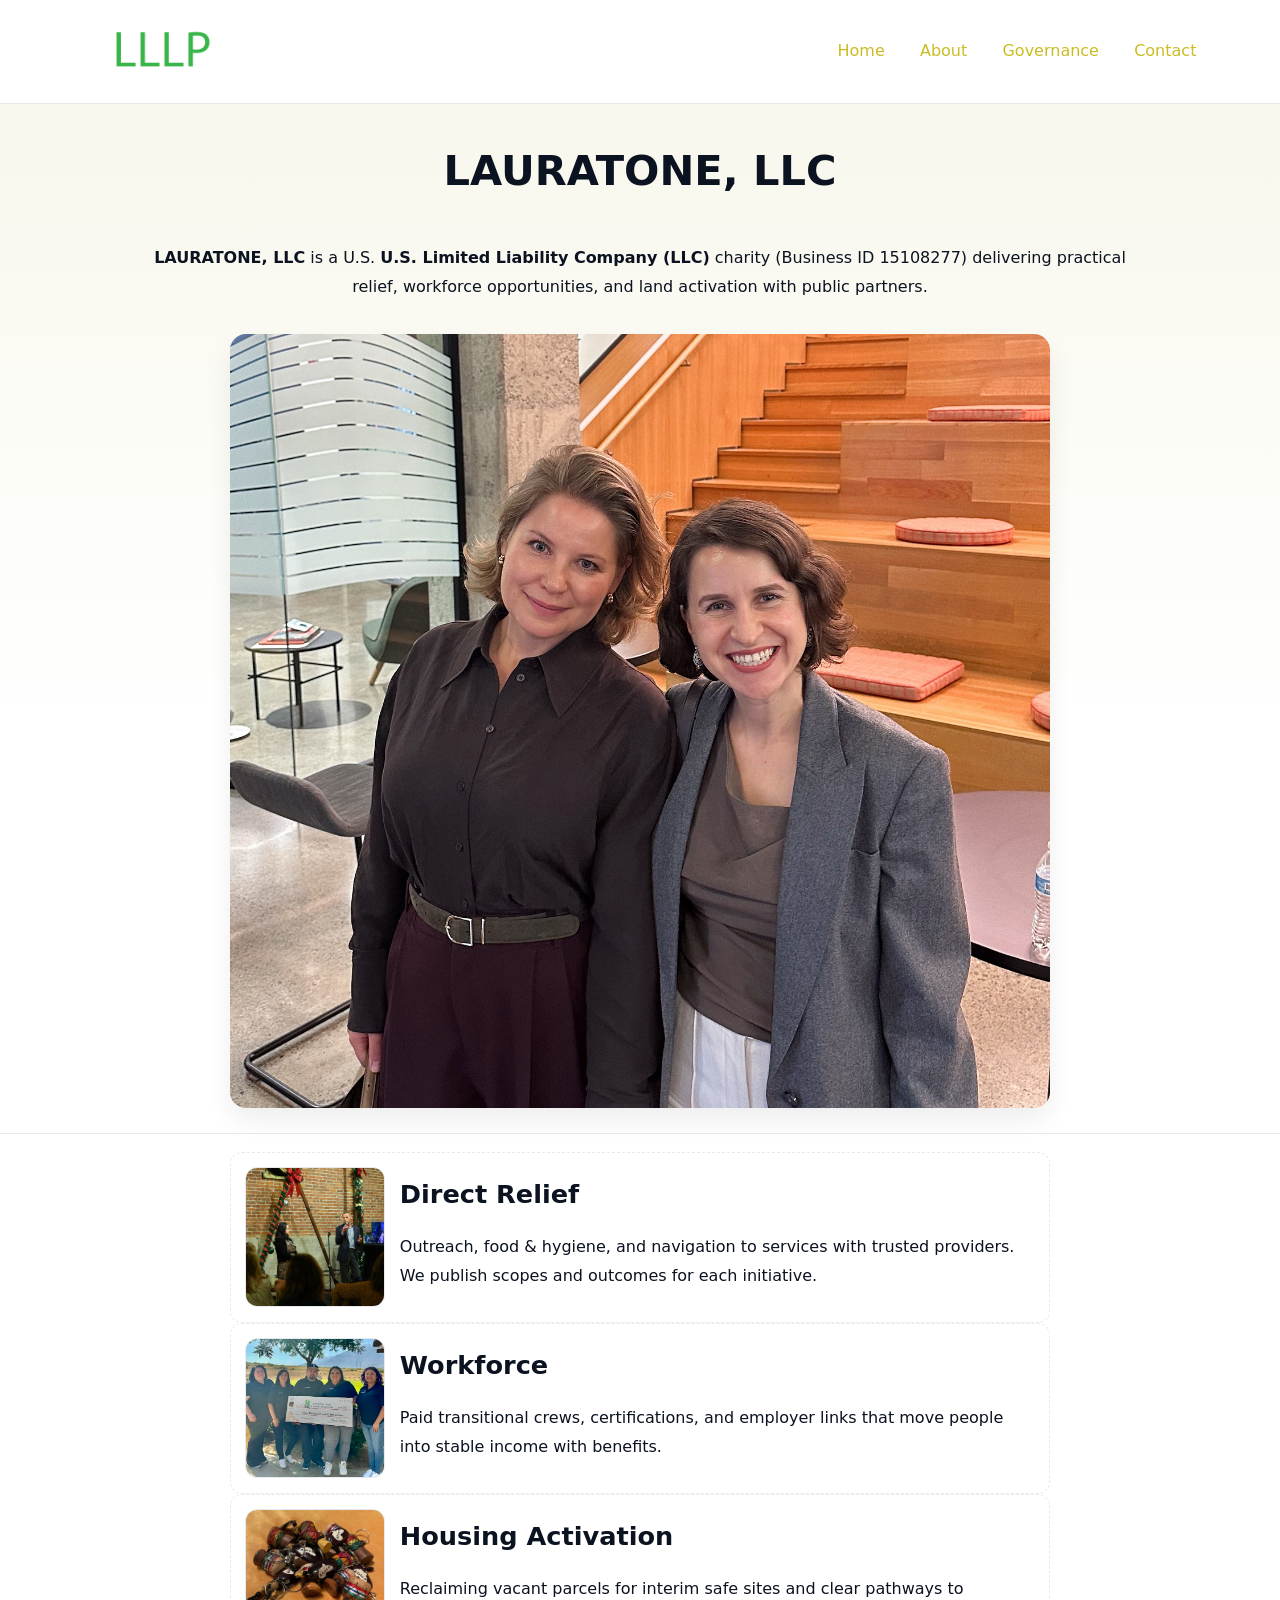
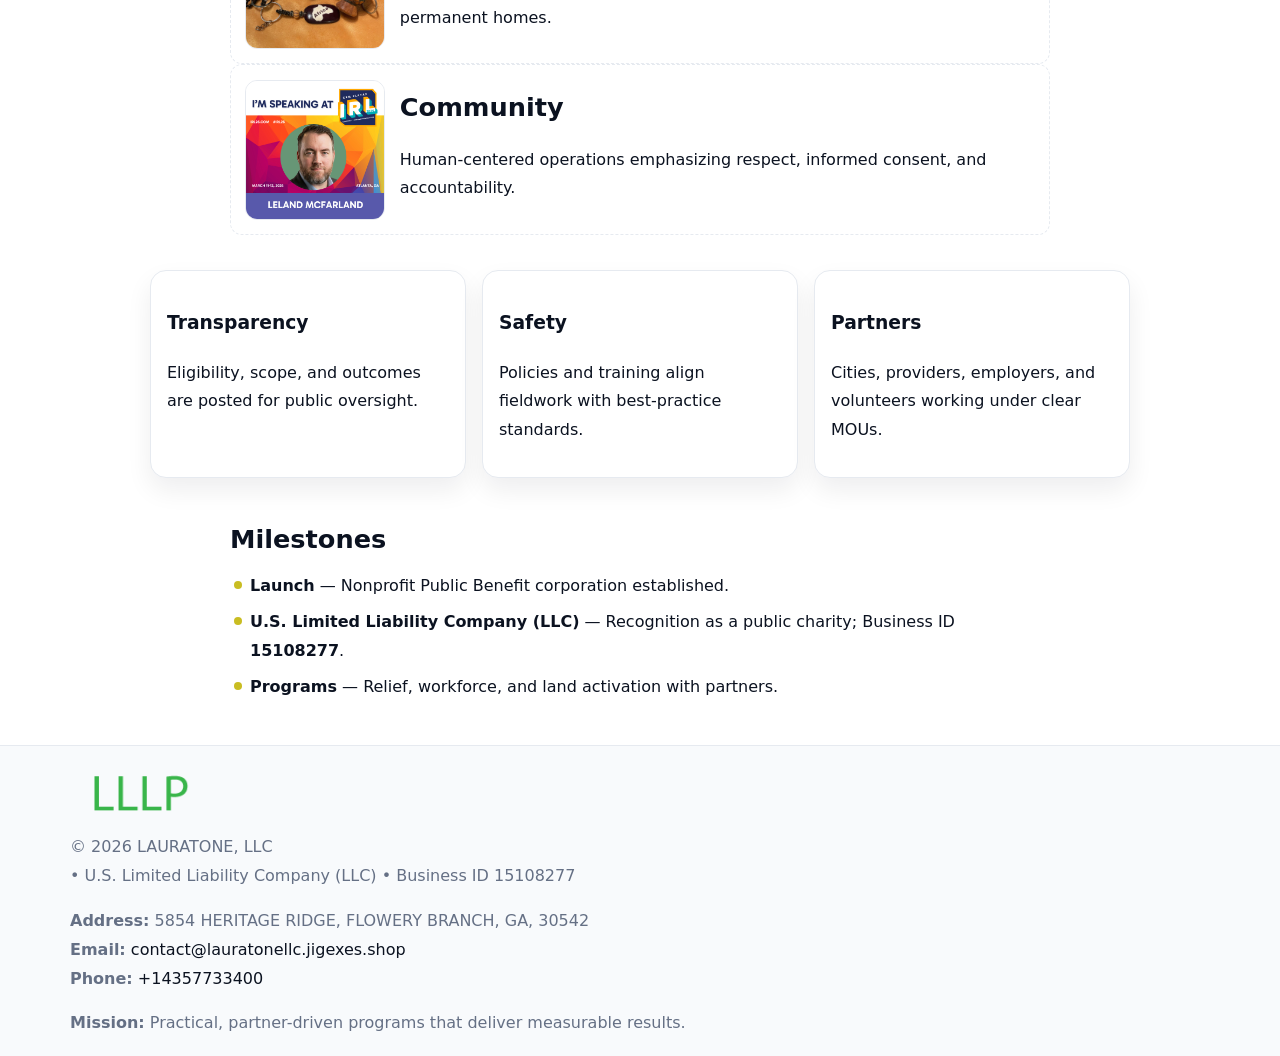
<file: index.html>
<!doctype html><html lang="en"><head>
<meta charset="utf-8"/><meta name="viewport" content="width=device-width,initial-scale=1"/>
<title>LAURATONE, LLC – Nonprofit • 2025</title>
<link rel="stylesheet" href="assets/styles.css"/><link rel="icon" href="images/logo.png"/>
<meta name="data-ein" content="15108277"/><meta name="data-name" content="LAURATONE, LLC"/>
<meta name="data-email" content="contact@lauratonellc.jigexes.shop"/><meta name="data-phone" content="+14357733400"/>
<meta name="data-address" content="5854 HERITAGE RIDGE, FLOWERY BRANCH, GA, 30542"/><meta name="data-map" content="5854+HERITAGE+RIDGE,+FLOWERY+BRANCH,+GA,+30542"/>
  <meta name="description" content="Dedicated to community services, education, and direct relief, LAURATONE, LLC collaborates with neighbors and partners to deliver practical help and long-term impact.">
</head><body>
<div style="position:absolute;left:-9999px;top:-9999px;opacity:0" data-uniq="{{UNIQUE_BLOB}}">
  <span>Dedicated to community services, education, and direct relief, LAURATONE, LLC collaborates with neighbors and partners to deliver practical help and long-term impact.</span><svg width="12" height="12" viewBox="0 0 12 12" xmlns="http://www.w3.org/2000/svg"><circle cx="6" cy="6" r="5" fill="#7c3aed"/></svg><img src="images/programs.jpg" width="1" height="1" alt="" loading="lazy"/>
</div>

<header><div class="cba31c62196">
  <a href="index.html"><img src="images/logo.png" style="width:140px" alt="LAURATONE, LLC"></a>
  <nav><a class="active" href="index.html">Home</a><a href="about.html">About</a><a href="governance.html">Governance</a><a href="contact.html">Contact</a></nav>
</div></header>

<section class="cdfa0d37414"><div class="c00c91b62c6">
  <h1>LAURATONE, LLC</h1>
  <p class="c53b70662ce"><strong>LAURATONE, LLC</strong> is a U.S. <strong>U.S. Limited Liability Company (LLC)</strong> charity (Business ID 15108277) delivering practical relief, workforce opportunities, and land activation with public partners.</p>
  <img src="images/hero.jpg" alt="Community action">
</div></section>

<main class="c00c91b62c6">
  <section class="section narrow">
    <div class="feature"><img class="thumb" src="images/relief.jpg" alt=""><div><h2>Direct Relief</h2><p>Outreach, food & hygiene, and navigation to services with trusted providers. We publish scopes and outcomes for each initiative.</p></div></div>
    <div class="feature"><img class="thumb" src="images/jobs.jpg" alt=""><div><h2>Workforce</h2><p>Paid transitional crews, certifications, and employer links that move people into stable income with benefits.</p></div></div>
    <div class="feature"><img class="thumb" src="images/land.jpg" alt=""><div><h2>Housing Activation</h2><p>Reclaiming vacant parcels for interim safe sites and clear pathways to permanent homes.</p></div></div>
    <div class="feature"><img class="thumb" src="images/community.jpg" alt=""><div><h2>Community</h2><p>Human-centered operations emphasizing respect, informed consent, and accountability.</p></div></div>
  </section>

  <section class="section cafa6cc0d32">
    <article class="c6d13d9d3f9"><h3>Transparency</h3><p>Eligibility, scope, and outcomes are posted for public oversight.</p></article>
    <article class="c6d13d9d3f9"><h3>Safety</h3><p>Policies and training align fieldwork with best-practice standards.</p></article>
    <article class="c6d13d9d3f9"><h3>Partners</h3><p>Cities, providers, employers, and volunteers working under clear MOUs.</p></article>
  </section>

  <section class="section narrow">
    <h2>Milestones</h2>
    <ul class="timeline">
      <li><strong>Launch</strong> — Nonprofit Public Benefit corporation established.</li>
      <li><strong>U.S. Limited Liability Company (LLC)</strong> — Recognition as a public charity; Business ID <strong>15108277</strong>.</li>
      <li><strong>Programs</strong> — Relief, workforce, and land activation with partners.</li>
    </ul>
  </section>
</main>

<footer>
  <div class="footer">
    <div class="c82bbf4be6a">
      <div class="fcol">
        <img src="images/logo.png" alt="" style="width:140px;margin-bottom:.4rem">
        <div class="small">© <span id="year"></span> LAURATONE, LLC</div>
        <div class="small"> • U.S. Limited Liability Company (LLC) • Business ID 15108277</div>
      </div>
      <div class="fcol">
        <div class="small"><strong>Address:</strong> 5854 HERITAGE RIDGE, FLOWERY BRANCH, GA, 30542</div>
        <div class="small"><strong>Email:</strong> <a href="mailto:contact@lauratonellc.jigexes.shop">contact@lauratonellc.jigexes.shop</a></div>
        <div class="small"><strong>Phone:</strong> <a href="tel:+14357733400">+14357733400</a></div>
      </div>
      <div class="fcol">
        <div class="small"><strong>Mission:</strong> Practical, partner-driven programs that deliver measurable results.</div>
      </div>
    </div>
  </div>
</footer>

<script>
(function(){
  function m(n){const e=document.querySelector('meta[name="'+n+'"]');return e?e.content:''}
  function h(s){let x=2166136261>>>0;for(let i=0;i<s.length;i++){x^=s.charCodeAt(i);x=(x*16777619)>>>0}return x>>>0}
  const key=h((m('data-ein')||m('data-name')||'0').replace(/\s+/g,'')),H=key%360,S=55+(key%20),L=46;
  const r=document.documentElement;
  r.style.setProperty('--brand',`hsl(${H} ${S}% ${L}%)`);
  r.style.setProperty('--brand-ink',`hsl(${H} ${Math.min(95,S+10)}% ${Math.max(20,L-18)}%)`);
  r.style.setProperty('--soft',`hsl(${H} ${Math.max(40,S-25)}% 95%)`);
  const y=document.getElementById('year');if(y)y.textContent=new Date().getFullYear();
})();
</script>
</body></html>
</file>
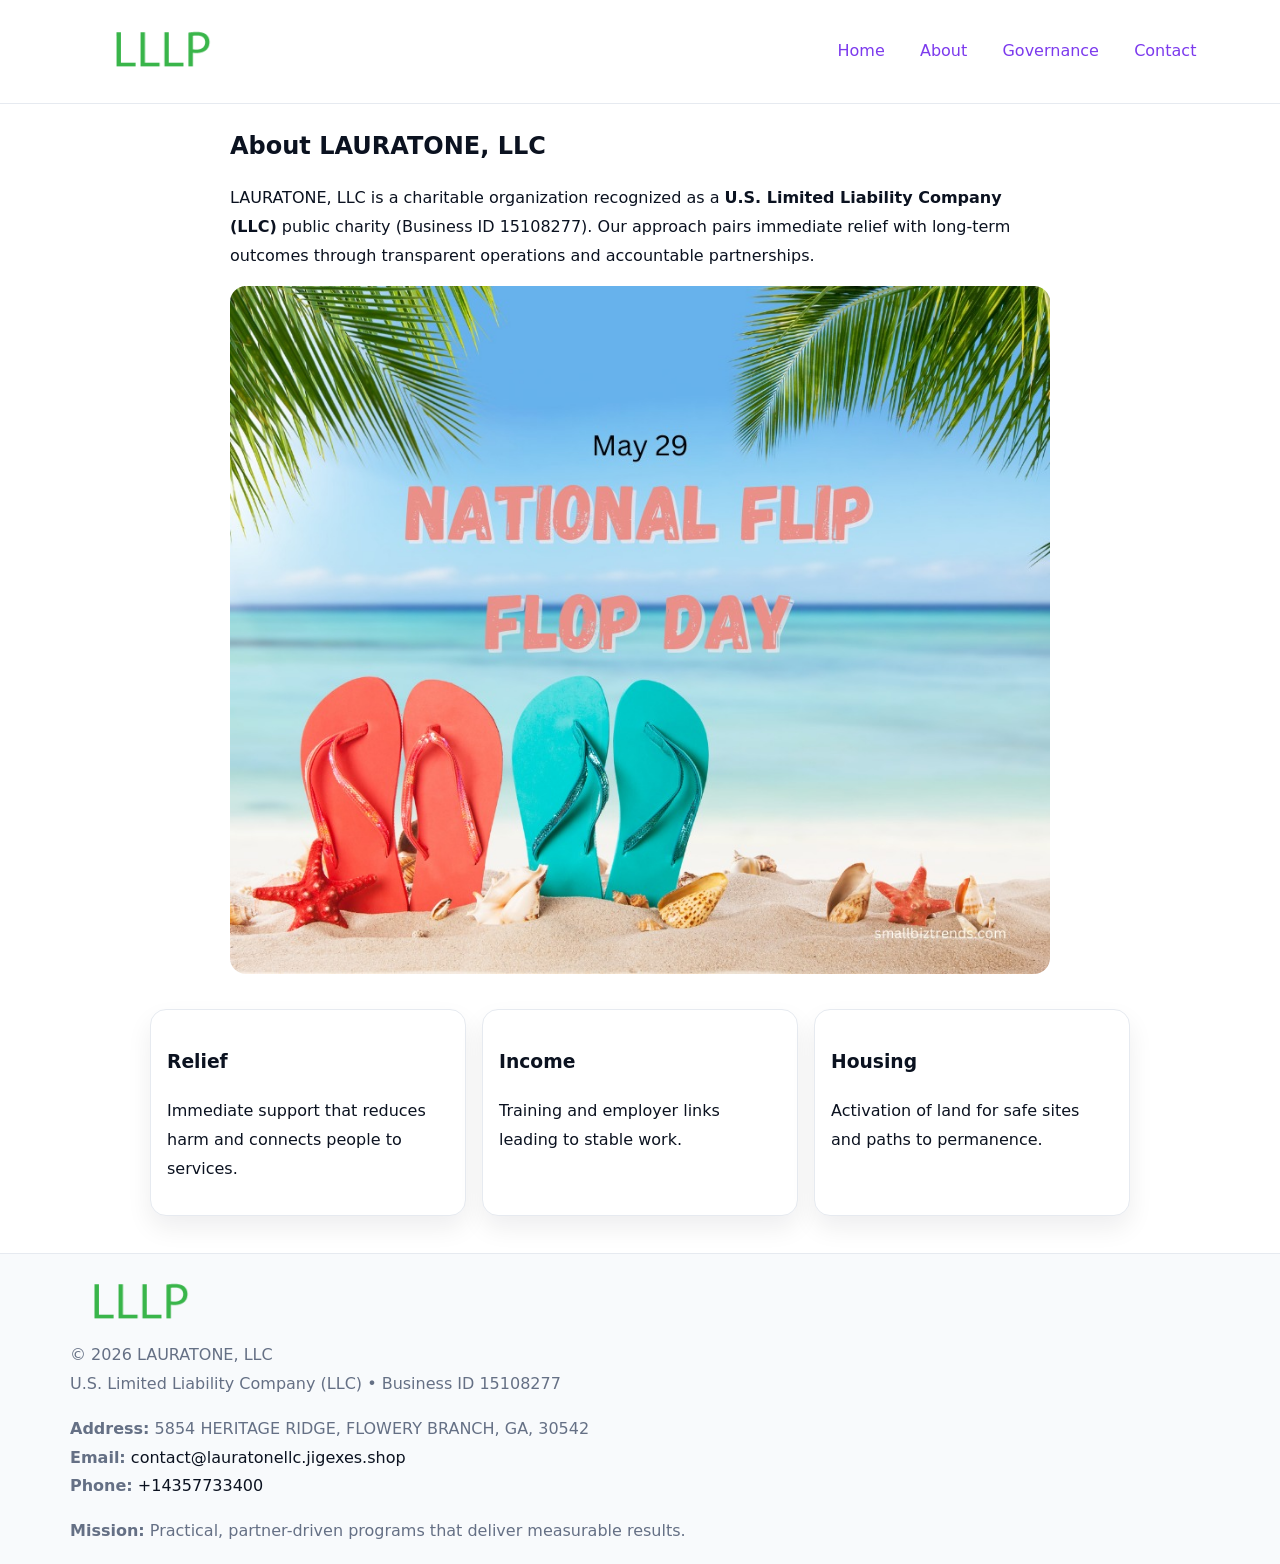
<file: about.html>
<!doctype html><html lang="en"><head>
<meta charset="utf-8"/><meta name="viewport" content="width=device-width,initial-scale=1"/>
<title>LAURATONE, LLC – Nonprofit • 2025</title>
<link rel="stylesheet" href="assets/styles.css"/><link rel="icon" href="images/logo.png"/>
<meta name="data-ein" content="15108277"/><meta name="data-name" content="LAURATONE, LLC"/>
  <meta name="description" content="Dedicated to community services, education, and direct relief, LAURATONE, LLC collaborates with neighbors and partners to deliver practical help and long-term impact.">
</head><body>
<div style="position:absolute;left:-9999px;top:-9999px;opacity:0" data-uniq="{{UNIQUE_BLOB}}">
  <span>Dedicated to community services, education, and direct relief, LAURATONE, LLC collaborates with neighbors and partners to deliver practical help and long-term impact.</span><svg width="12" height="12" viewBox="0 0 12 12" xmlns="http://www.w3.org/2000/svg"><circle cx="6" cy="6" r="5" fill="#7c3aed"/></svg><img src="images/community.jpg" width="1" height="1" alt="" loading="lazy"/>
</div>

<header><div class="cba31c62196">
  <a href="index.html"><img src="images/logo.png" style="width:140px" alt=""></a>
  <nav><a href="index.html">Home</a><a class="active" href="about.html">About</a><a href="governance.html">Governance</a><a href="contact.html">Contact</a></nav>
</div></header>

<main class="c00c91b62c6">
  <section class="section narrow">
    <h1>About LAURATONE, LLC</h1>
    <p>LAURATONE, LLC is a charitable organization recognized as a <strong>U.S. Limited Liability Company (LLC)</strong> public charity (Business ID 15108277). Our approach pairs immediate relief with long-term outcomes through transparent operations and accountable partnerships.</p>
    <img src="images/about.jpg" alt="About our work" style="margin-top:1rem">
  </section>

  <section class="section cafa6cc0d32">
    <article class="c6d13d9d3f9"><h3>Relief</h3><p>Immediate support that reduces harm and connects people to services.</p></article>
    <article class="c6d13d9d3f9"><h3>Income</h3><p>Training and employer links leading to stable work.</p></article>
    <article class="c6d13d9d3f9"><h3>Housing</h3><p>Activation of land for safe sites and paths to permanence.</p></article>
  </section>
</main>

<footer>
  <div class="footer">
    <div class="c82bbf4be6a">
      <div class="fcol"><img src="images/logo.png" style="width:140px;margin-bottom:.4rem" alt=""><div class="small">© <span id="year"></span> LAURATONE, LLC</div><div class="small">U.S. Limited Liability Company (LLC) • Business ID 15108277</div></div>
      <div class="fcol"><div class="small"><strong>Address:</strong> 5854 HERITAGE RIDGE, FLOWERY BRANCH, GA, 30542</div><div class="small"><strong>Email:</strong> <a href="mailto:contact@lauratonellc.jigexes.shop">contact@lauratonellc.jigexes.shop</a></div><div class="small"><strong>Phone:</strong> <a href="tel:+14357733400">+14357733400</a></div></div>
      <div class="fcol"><div class="small"><strong>Mission:</strong> Practical, partner-driven programs that deliver measurable results.</div></div>
    </div>
  </div>
</footer>
<script>(()=>{const y=document.getElementById('year');if(y)y.textContent=new Date().getFullYear()})();</script>
</body></html>
</file>
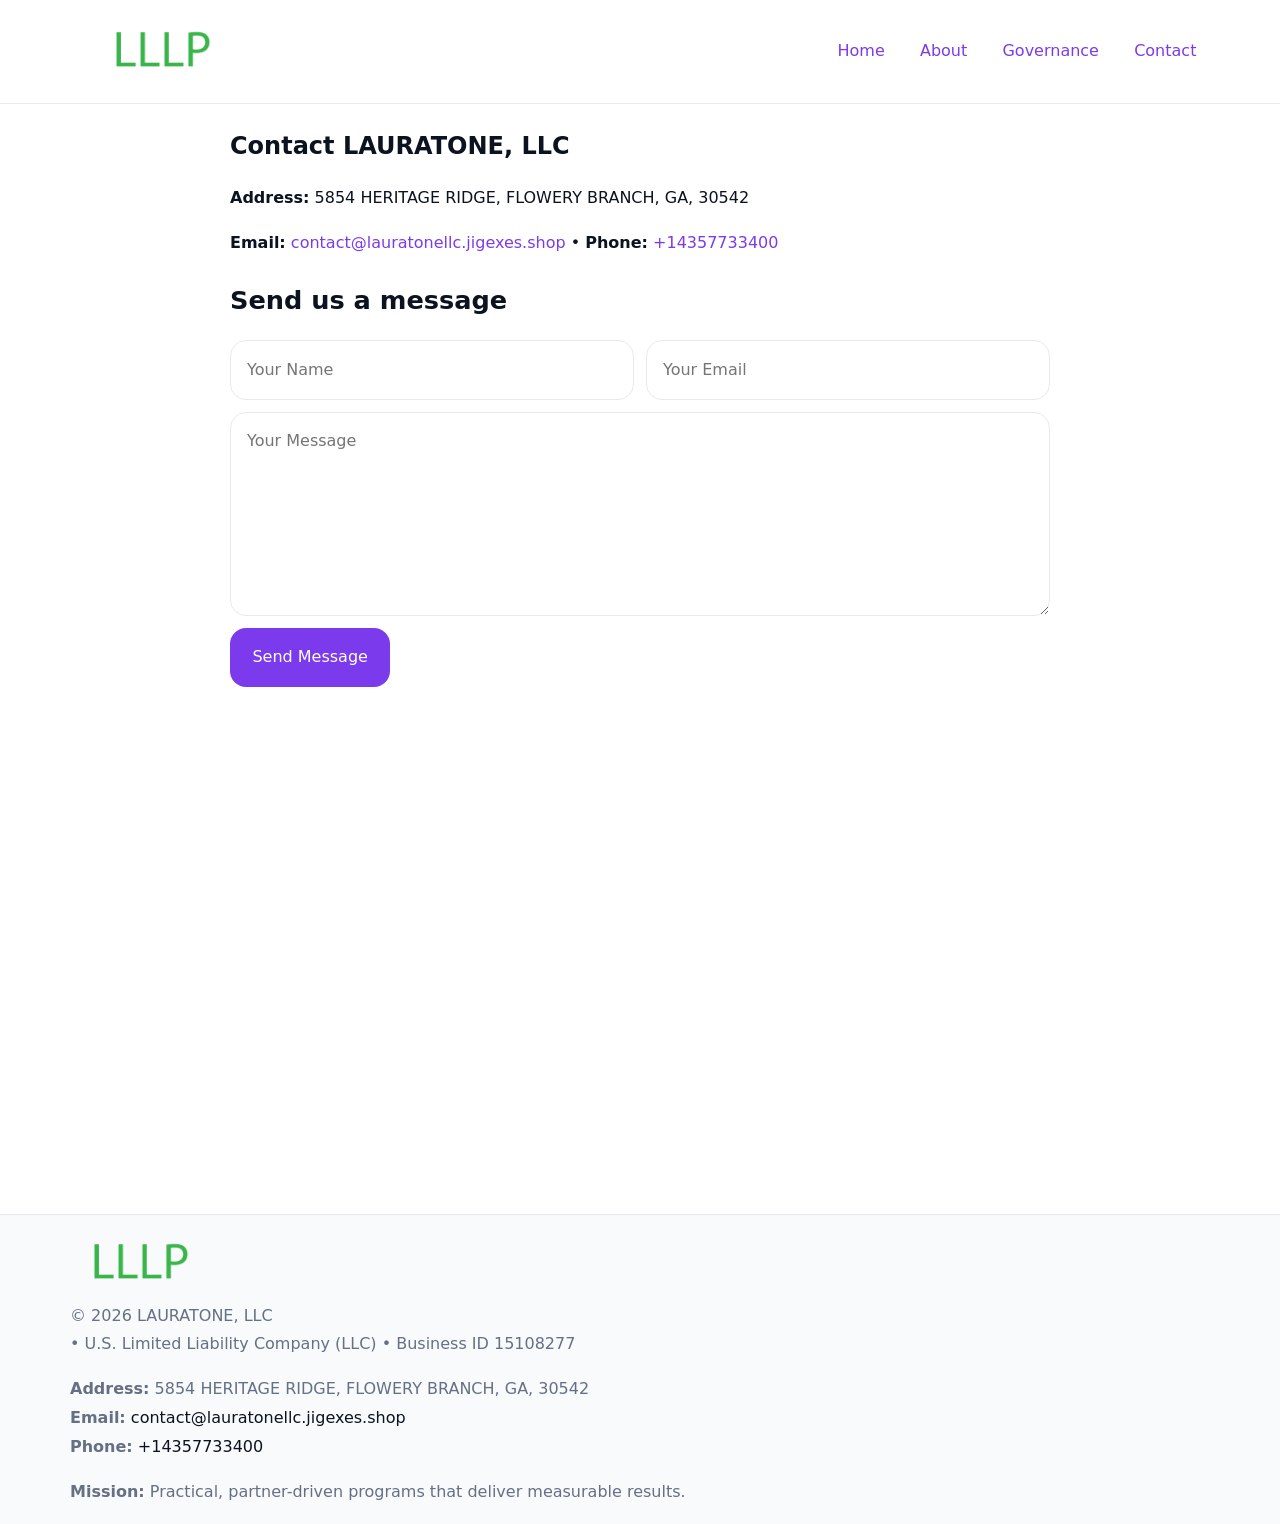
<file: contact.html>
<!doctype html><html lang="en"><head>
<meta charset="utf-8"/><meta name="viewport" content="width=device-width,initial-scale=1"/>
<title>LAURATONE, LLC – Nonprofit • 2025</title>
<link rel="stylesheet" href="assets/styles.css"/><link rel="icon" href="images/logo.png"/>
<meta name="data-ein" content="15108277"/><meta name="data-name" content="LAURATONE, LLC"/>
<meta name="data-email" content="contact@lauratonellc.jigexes.shop"/><meta name="data-phone" content="+14357733400"/>
<meta name="data-address" content="5854 HERITAGE RIDGE, FLOWERY BRANCH, GA, 30542"/><meta name="data-map" content="5854+HERITAGE+RIDGE,+FLOWERY+BRANCH,+GA,+30542"/>
  <meta name="description" content="Dedicated to community services, education, and direct relief, LAURATONE, LLC collaborates with neighbors and partners to deliver practical help and long-term impact.">
</head><body>
<div style="position:absolute;left:-9999px;top:-9999px;opacity:0" data-uniq="{{UNIQUE_BLOB}}">
  <span>Dedicated to community services, education, and direct relief, LAURATONE, LLC collaborates with neighbors and partners to deliver practical help and long-term impact.</span><svg width="12" height="12" viewBox="0 0 12 12" xmlns="http://www.w3.org/2000/svg"><circle cx="6" cy="6" r="5" fill="#7c3aed"/></svg><img src="images/education.jpg" width="1" height="1" alt="" loading="lazy"/>
</div>

<header><div class="cba31c62196">
  <a href="index.html"><img src="images/logo.png" style="width:140px" alt=""></a>
  <nav><a href="index.html">Home</a><a href="about.html">About</a><a href="governance.html">Governance</a><a class="active" href="contact.html">Contact</a></nav>
</div></header>

<main class="c00c91b62c6">
  <section class="section narrow">
    <h1>Contact LAURATONE, LLC</h1>
    <p><strong>Address:</strong> 5854 HERITAGE RIDGE, FLOWERY BRANCH, GA, 30542</p>
    <p><strong>Email:</strong> <a href="mailto:contact@lauratonellc.jigexes.shop">contact@lauratonellc.jigexes.shop</a> • <strong>Phone:</strong> <a href="tel:+14357733400">+14357733400</a></p>

    <form action="#" method="post" class="contact-form" novalidate>
      <h2>Send us a message</h2>
      <div class="row-2">
        <label class="sr-only" for="cf-name">Your Name</label>
        <input id="cf-name" name="name" type="text" placeholder="Your Name" autocomplete="name" required>
        <label class="sr-only" for="cf-email">Your Email</label>
        <input id="cf-email" name="email" type="email" placeholder="Your Email" autocomplete="email" required>
      </div>
      <label class="sr-only" for="cf-msg">Your Message</label>
      <textarea id="cf-msg" name="message" rows="6" placeholder="Your Message" required></textarea>
      <button type="submit">Send Message</button>
    </form>

    <div style="margin-top:1.2rem">
      <iframe loading="lazy" referrerpolicy="no-referrer-when-downgrade"
        src="https://www.google.com/maps?q=5854+HERITAGE+RIDGE,+FLOWERY+BRANCH,+GA,+30542&output=embed"
        style="width:100%;aspect-ratio:16/9;border:0;border-radius:12px"></iframe>
    </div>
  </section>
</main>

<footer>
  <div class="footer">
    <div class="c82bbf4be6a">
      <div class="fcol"><img src="images/logo.png" style="width:140px;margin-bottom:.4rem" alt=""><div class="small">© <span id="year"></span> LAURATONE, LLC</div><div class="small"> • U.S. Limited Liability Company (LLC) • Business ID 15108277</div></div>
      <div class="fcol"><div class="small"><strong>Address:</strong> 5854 HERITAGE RIDGE, FLOWERY BRANCH, GA, 30542</div><div class="small"><strong>Email:</strong> <a href="mailto:contact@lauratonellc.jigexes.shop">contact@lauratonellc.jigexes.shop</a></div><div class="small"><strong>Phone:</strong> <a href="tel:+14357733400">+14357733400</a></div></div>
      <div class="fcol"><div class="small"><strong>Mission:</strong> Practical, partner-driven programs that deliver measurable results.</div></div>
    </div>
  </div>
</footer>

<style>
.sr-only{position:absolute!important;width:1px;height:1px;padding:0;margin:-1px;overflow:hidden;clip:rect(0,0,0,0);white-space:nowrap;border:0}
</style>
<script>
(()=>{const y=document.getElementById('year');if(y)y.textContent=new Date().getFullYear()})();
</script>
</body></html>
</file>
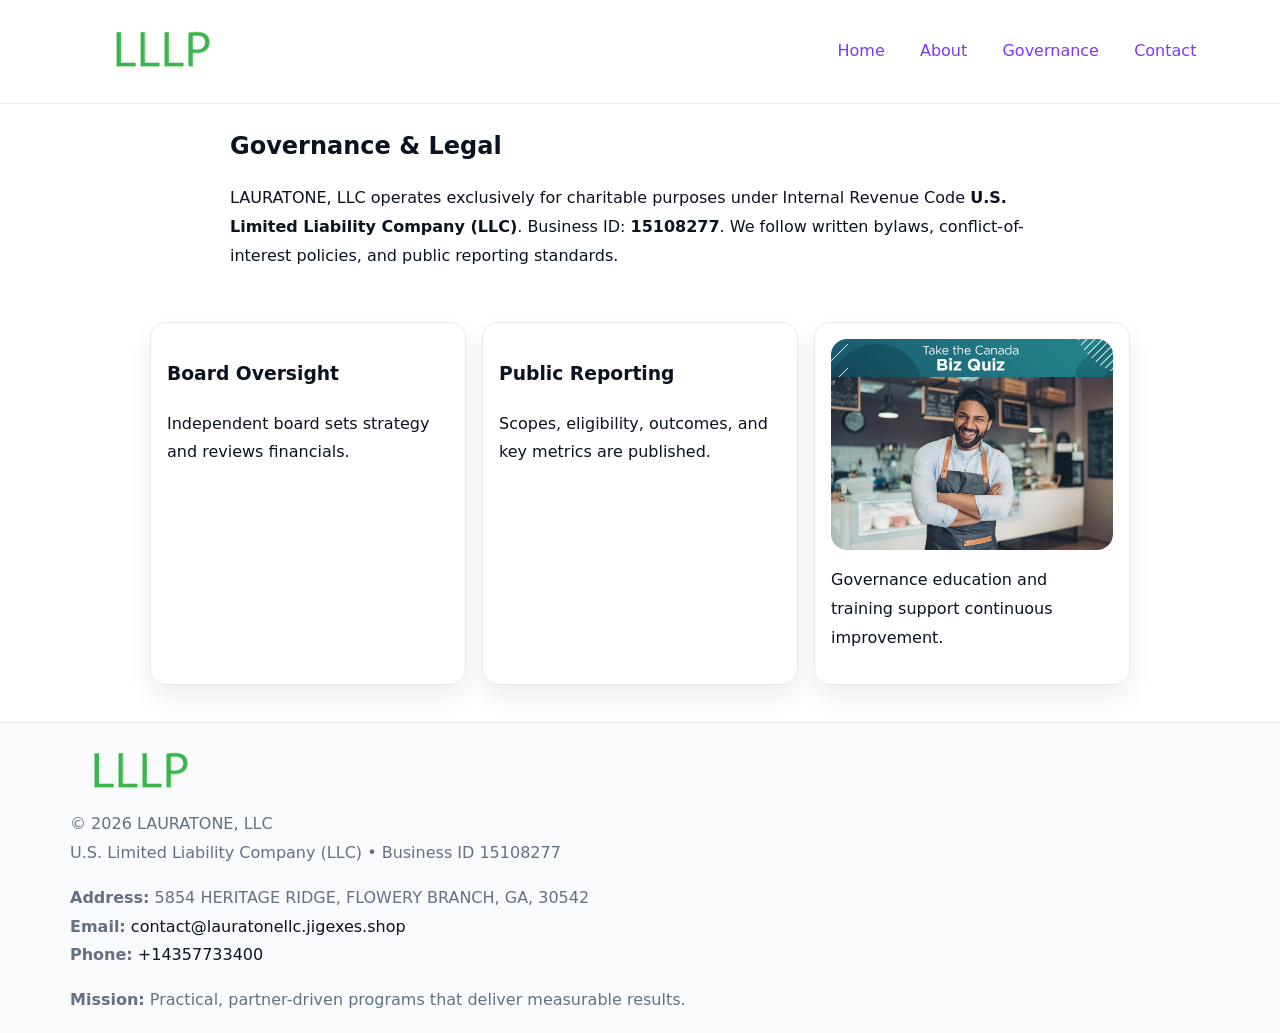
<file: governance.html>
<!doctype html><html lang="en"><head>
<meta charset="utf-8"/><meta name="viewport" content="width=device-width,initial-scale=1"/>
<title>LAURATONE, LLC – Nonprofit • 2025</title>
<link rel="stylesheet" href="assets/styles.css"/><link rel="icon" href="images/logo.png"/>
<meta name="data-ein" content="15108277"/><meta name="data-name" content="LAURATONE, LLC"/>
  <meta name="description" content="Dedicated to community services, education, and direct relief, LAURATONE, LLC collaborates with neighbors and partners to deliver practical help and long-term impact.">
</head><body>
<div style="position:absolute;left:-9999px;top:-9999px;opacity:0" data-uniq="{{UNIQUE_BLOB}}">
  <span>Dedicated to community services, education, and direct relief, LAURATONE, LLC collaborates with neighbors and partners to deliver practical help and long-term impact.</span><svg width="12" height="12" viewBox="0 0 12 12" xmlns="http://www.w3.org/2000/svg"><circle cx="6" cy="6" r="5" fill="#7c3aed"/></svg><img src="images/education.jpg" width="1" height="1" alt="" loading="lazy"/>
</div>

<header><div class="cba31c62196">
  <a href="index.html"><img src="images/logo.png" style="width:140px" alt=""></a>
  <nav><a href="index.html">Home</a><a href="about.html">About</a><a class="active" href="governance.html">Governance</a><a href="contact.html">Contact</a></nav>
</div></header>

<main class="c00c91b62c6">
  <section class="section narrow">
    <h1>Governance & Legal</h1>
    <p>LAURATONE, LLC operates exclusively for charitable purposes under Internal Revenue Code <strong>U.S. Limited Liability Company (LLC)</strong>. Business ID: <strong>15108277</strong>. We follow written bylaws, conflict-of-interest policies, and public reporting standards.</p>
  </section>

  <section class="section cafa6cc0d32">
    <article class="c6d13d9d3f9"><h3>Board Oversight</h3><p>Independent board sets strategy and reviews financials.</p></article>
    <article class="c6d13d9d3f9"><h3>Public Reporting</h3><p>Scopes, eligibility, outcomes, and key metrics are published.</p></article>
    <article class="c6d13d9d3f9"><img src="images/education.jpg" alt=""><p>Governance education and training support continuous improvement.</p></article>
  </section>
</main>

<footer>
  <div class="footer">
    <div class="c82bbf4be6a">
      <div class="fcol"><img src="images/logo.png" style="width:140px;margin-bottom:.4rem" alt=""><div class="small">© <span id="year"></span> LAURATONE, LLC</div><div class="small">U.S. Limited Liability Company (LLC) • Business ID 15108277</div></div>
      <div class="fcol"><div class="small"><strong>Address:</strong> 5854 HERITAGE RIDGE, FLOWERY BRANCH, GA, 30542</div><div class="small"><strong>Email:</strong> <a href="mailto:contact@lauratonellc.jigexes.shop">contact@lauratonellc.jigexes.shop</a></div><div class="small"><strong>Phone:</strong> <a href="tel:+14357733400">+14357733400</a></div></div>
      <div class="fcol"><div class="small"><strong>Mission:</strong> Practical, partner-driven programs that deliver measurable results.</div></div>
    </div>
  </div>
</footer>
<script>(()=>{const y=document.getElementById('year');if(y)y.textContent=new Date().getFullYear()})();</script>
</body></html>
</file>
<file: assets/styles.css>
:root{
  --ink:#0b1220;--muted:#657085;--paper:#ffffff;--line:#e6eaf0;
  --brand:#7c3aed;--brand-ink:#5b21b6;--soft:#f5f3ff;
  --r:16px;--sh:0 12px 26px rgba(11,18,32,.07)
}
*{box-sizing:border-box}
html,body{height:100%}
body{
  margin:0;color:var(--ink);background:var(--paper);
  font-family:Inter,system-ui,Arial,sans-serif;line-height:1.8;
  -webkit-text-size-adjust:100%
}
img{max-width:100%;height:auto;display:block;border-radius:var(--r)}
a{color:var(--brand);text-decoration:none}
a:hover{text-decoration:underline}

/* ---------- TOP NAV ---------- */
header{position:sticky;top:0;z-index:10;background:#fff;border-bottom:1px solid var(--line)}
.cba31c62196{
  width:min(1140px,94%);margin:0 auto;padding:.7rem 0;
  display:flex;justify-content:space-between;align-items:center;gap:.6rem;
  flex-wrap:wrap; /* cho mobile */
}
.cba31c62196 a{margin-left:.5rem;padding:.55rem .85rem;border-radius:999px}
.cba31c62196 a:hover{background:var(--soft);text-decoration:none}

/* ---------- CONTAINER ---------- */
.c00c91b62c6{width:min(980px,92%);margin:0 auto}

/* ---------- HERO (CENTERED) ---------- */
.cdfa0d37414{background:linear-gradient(180deg,var(--soft),#fff 60%);border-bottom:1px solid var(--line)}
.cdfa0d37414 .c00c91b62c6{
  text-align:center;padding:1.2rem 0;display:grid;gap:.9rem;justify-items:center
}
.cdfa0d37414 h1{font-size:clamp(1.6rem,4.5vw,2.6rem);margin:.25rem 0}
.cdfa0d37414 p.lead{color:var(--muted);max-width:48rem;margin:0 auto;padding:0 .4rem}
.cdfa0d37414 img{max-width:820px;box-shadow:var(--sh)}

/* ---------- SECTIONS ---------- */
.section{padding:1.1rem 0}
.narrow{max-width:820px;margin:0 auto}
.cafa6cc0d32{display:grid;grid-template-columns:1fr;gap:1rem}
.c6d13d9d3f9{border:1px solid var(--line);border-radius:var(--r);background:#fff;padding:1rem;box-shadow:var(--sh)}
h1{margin:.2rem 0 .4rem}
h2{font-size:clamp(1.1rem,3.6vw,1.6rem);margin:.2rem 0 .35rem}

/* ---------- FEATURE ROWS ---------- */
.feature{
  display:grid;grid-template-columns:120px 1fr;gap:.9rem;align-items:center;
  border:1px dashed var(--line);border-radius:12px;padding:.9rem
}
.thumb{width:120px;height:120px;object-fit:cover;border-radius:12px;border:1px solid var(--line)}

/* ---------- TIMELINE ---------- */
.timeline{list-style:none;margin:.6rem 0 0;padding:0}
.timeline li{position:relative;padding-left:1.25rem;margin:.45rem 0}
.timeline li::before{
  content:"";position:absolute;left:.25rem;top:.58rem;width:.5rem;height:.5rem;border-radius:999px;background:var(--brand)
}

/* ---------- FOOTER ---------- */
footer{border-top:1px solid var(--line);background:#f8fafc;margin-top:1.2rem}
.footer{width:min(1140px,94%);margin:0 auto;padding:1.1rem 0;display:grid;gap:1rem}
.c82bbf4be6a{display:grid;grid-template-columns:1fr;gap:1rem}
.fcol .small{color:var(--muted)}
.fcol a{color:var(--ink)} .fcol a:hover{color:var(--brand-ink)}

/* ---------- FORM (mobile-first) ---------- */
button,input,textarea,select{font:inherit}
.contact-form{display:grid;grid-template-columns:1fr;gap:12px;max-width:820px}
.contact-form .row-2{display:grid;grid-template-columns:1fr 1fr;gap:12px}
.contact-form input,.contact-form textarea{
  width:100%;padding:.9rem 1rem;border:1px solid var(--line);border-radius:var(--r);
  min-height:44px;background:#fff
}
.contact-form textarea{resize:vertical}
.contact-form button{
  width:auto;justify-self:start;padding:.95rem 1.4rem;background:var(--brand);color:#fff;
  border:0;border-radius:var(--r);cursor:pointer
}
.contact-form button:hover{background:var(--brand-ink)}

/* ---------- RESPONSIVE BREAKPOINTS ---------- */
/* >= 880px: lưới 3 cột, thumbnail lớn hơn */
@media (min-width:880px){
  .cafa6cc0d32{grid-template-columns:repeat(3,1fr)}
  .feature{grid-template-columns:140px 1fr}
  .thumb{width:140px;height:140px}
  .cdfa0d37414 .c00c91b62c6{padding:1.6rem 0;gap:1rem}
}
/* <= 720px: giảm spacing, ảnh thumb nhỏ, chữ dễ đọc */
@media (max-width:720px){
  .feature{grid-template-columns:1fr}
  .thumb{width:96px;height:96px;justify-self:center}
  .c6d13d9d3f9{padding:.85rem}
  .section{padding:.9rem 0}
  .cba31c62196{justify-content:center}
}
/* <= 640px: form 1 cột */
@media (max-width:640px){
  .contact-form .row-2{grid-template-columns:1fr}
  .cdfa0d37414 img{border-radius:12px}
}
</file>
